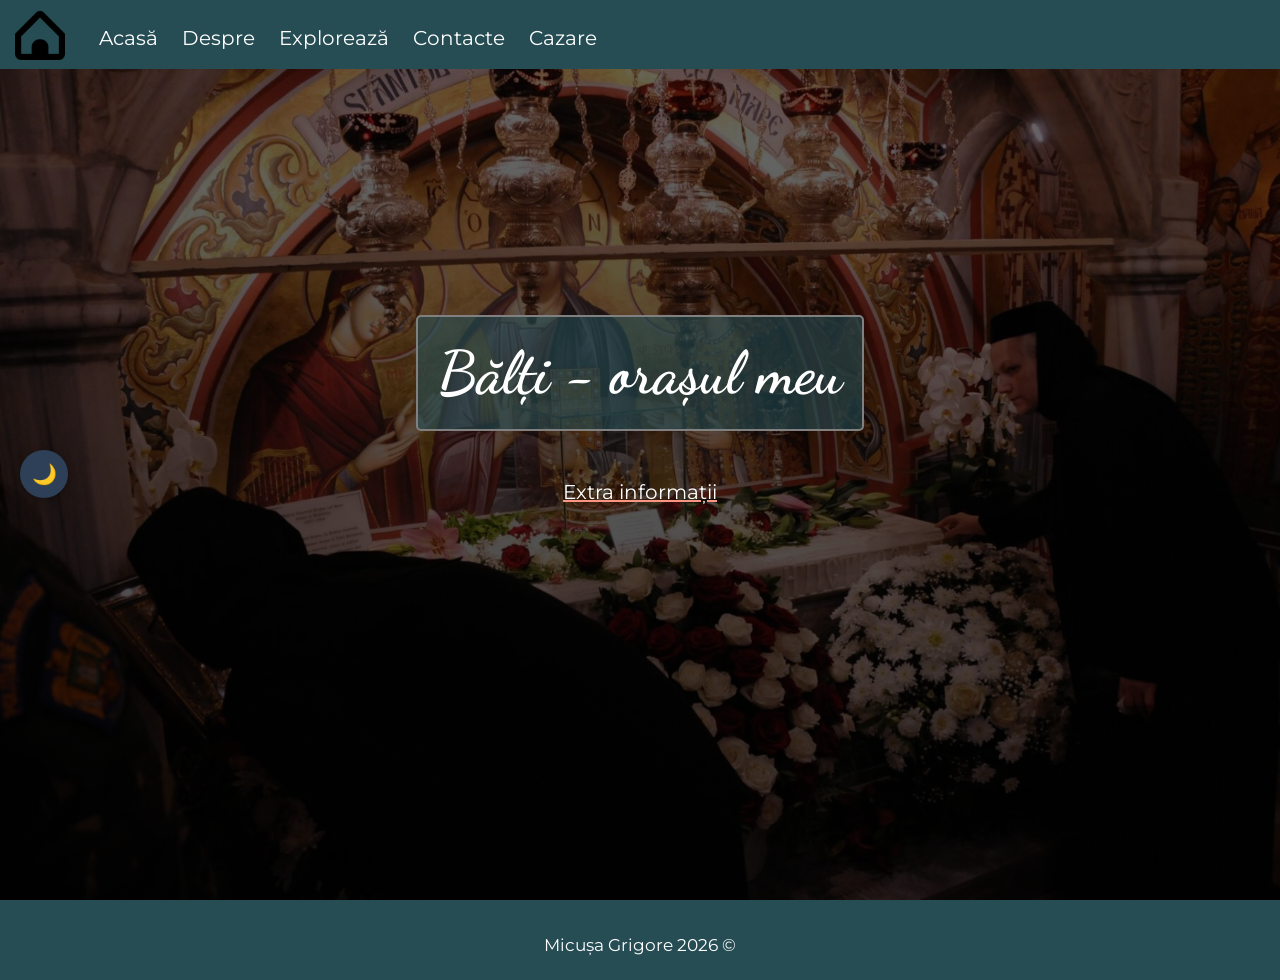
<file: index.html>
<!DOCTYPE html>
<html lang="en">
<head>
    <meta charset="UTF-8">
   <meta name="viewport" content="width=device-width, initial-scale=1.0">

<link rel="stylesheet" href="css/style.css">
<link rel="stylesheet" href="https://cdnjs.cloudflare.com/ajax/libs/font-awesome/6.1.1/css/all.min.css"/>
<link rel="icon" href="images/home.png">
<script src="js/script.js"></script>



    <title>Bălți - orașul meu</title>
</head>
<body>

    <header>
        <img class="logo" src="images/home.png" alt="Логотип">
        <navbar> 
            <a href="index.html">Acasă</a>
            <a href="pages/despre.html">Despre</a>
            <a href="pages/dostoprimechatel.html">Explorează</a>
            <a href="pages/contacte.html">Contacte</a>
            <a href="pages/cazare.html">Cazare</a>
            
        </navbar>
        <i id="hamburger" onclick="mobileMenu()" class="fa-solid fa-bars"></i>
    </header>

    <main>
        <section id="index">
            
            <div class="index-info">
                
            <h1>Bălți - orașul meu</h1>
            <br/>

            <a href="pages/index.html" class="link-index">Extra informații</a>

            </div>

        </section>

    </main>

    <footer>
        <span>Micușa Grigore 2026 ©</span>
    </footer>
    <button id="dark-toggle" onclick="toggleDark()">🌙</button>
</body>
</html>
</file>
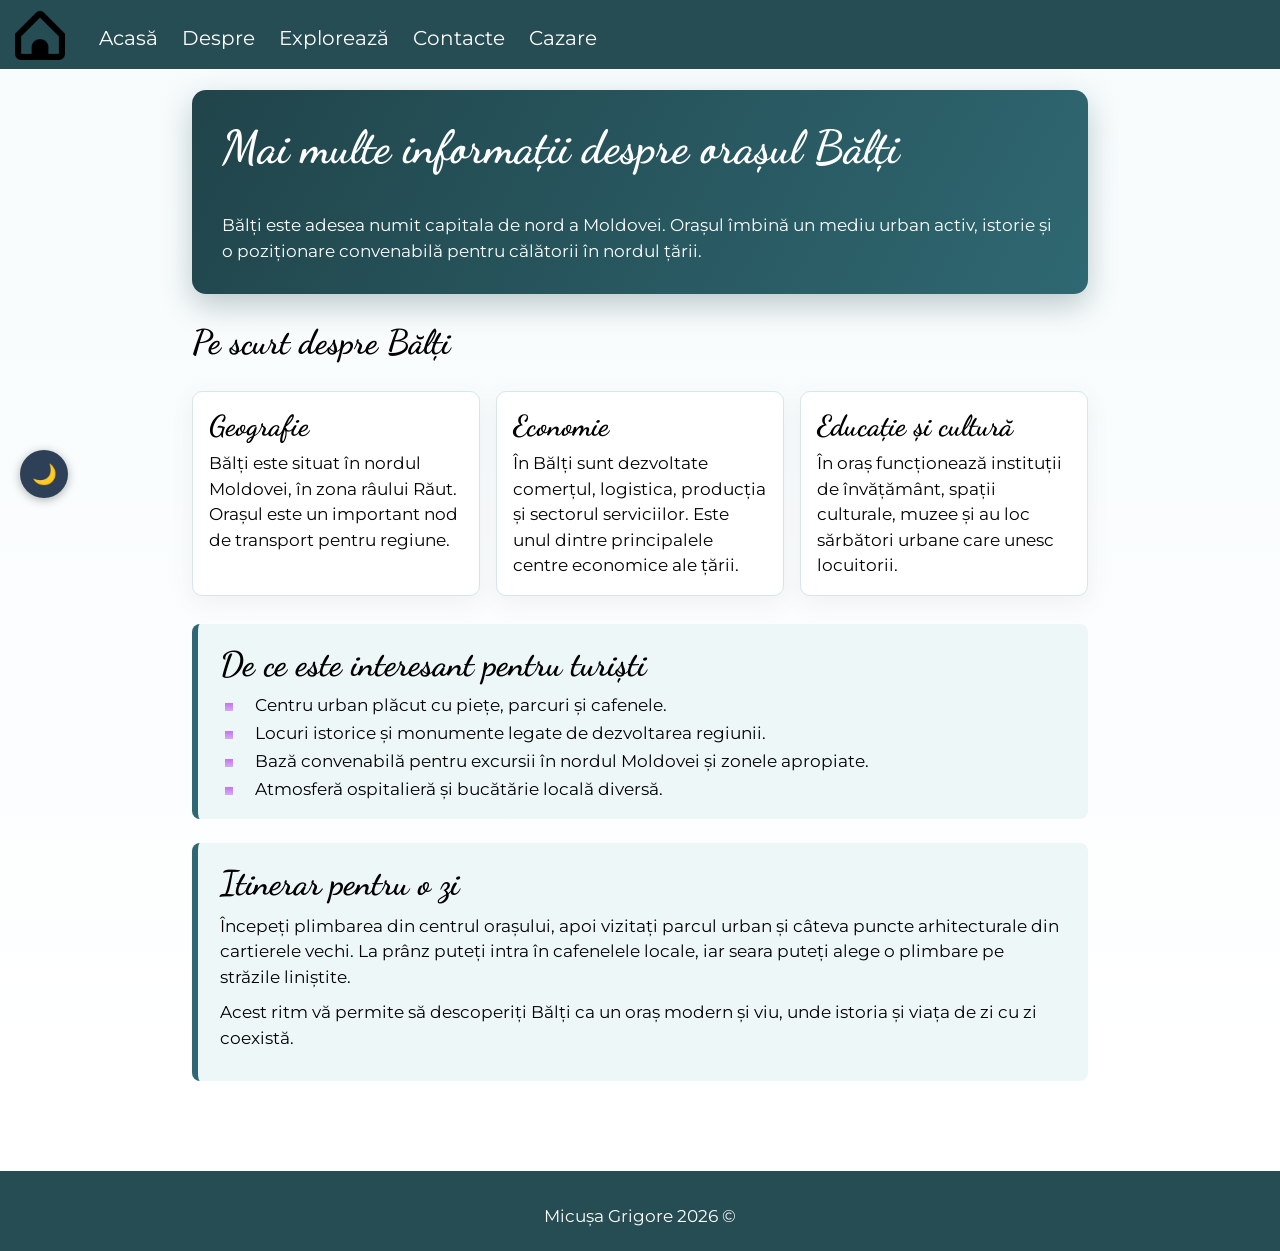
<file: pages/index.html>
<!DOCTYPE html>
<html lang="ro">
<head>
    <meta charset="UTF-8">
    <meta name="viewport" content="width=device-width, initial-scale=1.0">
    <link rel="stylesheet" href="../css/style.css">
    <link rel="stylesheet" href="https://cdnjs.cloudflare.com/ajax/libs/font-awesome/6.1.1/css/all.min.css"/>
    <link rel="icon" href="../images/home.png">
    <script src="../js/script.js"></script>
    <title>Bălți - Mai multe informații</title>
</head>
<body>

    <header>
        <img class="logo" src="../images/home.png" alt="Logo">
        <navbar>
            <a href="../index.html">Acasă</a>
            <a href="../pages/despre.html">Despre</a>
            <a href="../pages/dostoprimechatel.html">Explorează</a>
            <a href="../pages/contacte.html">Contacte</a>
            <a href="../pages/cazare.html">Cazare</a>
        </navbar>
        <i id="hamburger" onclick="mobileMenu()" class="fa-solid fa-bars"></i>
    </header>

    <main>
        <section class="more-info">
            <div class="more-info-hero">
                <h1>Mai multe informații despre orașul Bălți</h1>
                <p>
                    Bălți este adesea numit capitala de nord a Moldovei. Orașul îmbină
                    un mediu urban activ, istorie și o poziționare convenabilă pentru călătorii în nordul țării.
                </p>
            </div>

            <h2>Pe scurt despre Bălți</h2>
            <div class="info-grid">
                <article class="info-card">
                    <h3>Geografie</h3>
                    <p>
                        Bălți este situat în nordul Moldovei, în zona râului Răut.
                        Orașul este un important nod de transport pentru regiune.
                    </p>
                </article>

                <article class="info-card">
                    <h3>Economie</h3>
                    <p>
                        În Bălți sunt dezvoltate comerțul, logistica, producția și sectorul serviciilor.
                        Este unul dintre principalele centre economice ale țării.
                    </p>
                </article>

                <article class="info-card">
                    <h3>Educație și cultură</h3>
                    <p>
                        În oraș funcționează instituții de învățământ, spații culturale, muzee
                        și au loc sărbători urbane care unesc locuitorii.
                    </p>
                </article>
            </div>

            <div class="info-block">
                <h2>De ce este interesant pentru turiști</h2>
                <ul class="info-list">
                    <li>Centru urban plăcut cu piețe, parcuri și cafenele.</li>
                    <li>Locuri istorice și monumente legate de dezvoltarea regiunii.</li>
                    <li>Bază convenabilă pentru excursii în nordul Moldovei și zonele apropiate.</li>
                    <li>Atmosferă ospitalieră și bucătărie locală diversă.</li>
                </ul>
            </div>

            <div class="info-block">
                <h2>Itinerar pentru o zi</h2>
                <p>
                    Începeți plimbarea din centrul orașului, apoi vizitați parcul urban și
                    câteva puncte arhitecturale din cartierele vechi. La prânz puteți intra în cafenelele locale,
                    iar seara puteți alege o plimbare pe străzile liniștite.
                </p>
                <p>
                    Acest ritm vă permite să descoperiți Bălți ca un oraș modern și viu,
                    unde istoria și viața de zi cu zi coexistă.
                </p>
            </div>
        </section>
    </main>

    <footer>
        <span>Micușa Grigore 2026 ©</span>
    </footer>
    <button id="dark-toggle" onclick="toggleDark()">🌙</button>
</body>
</html>
</file>
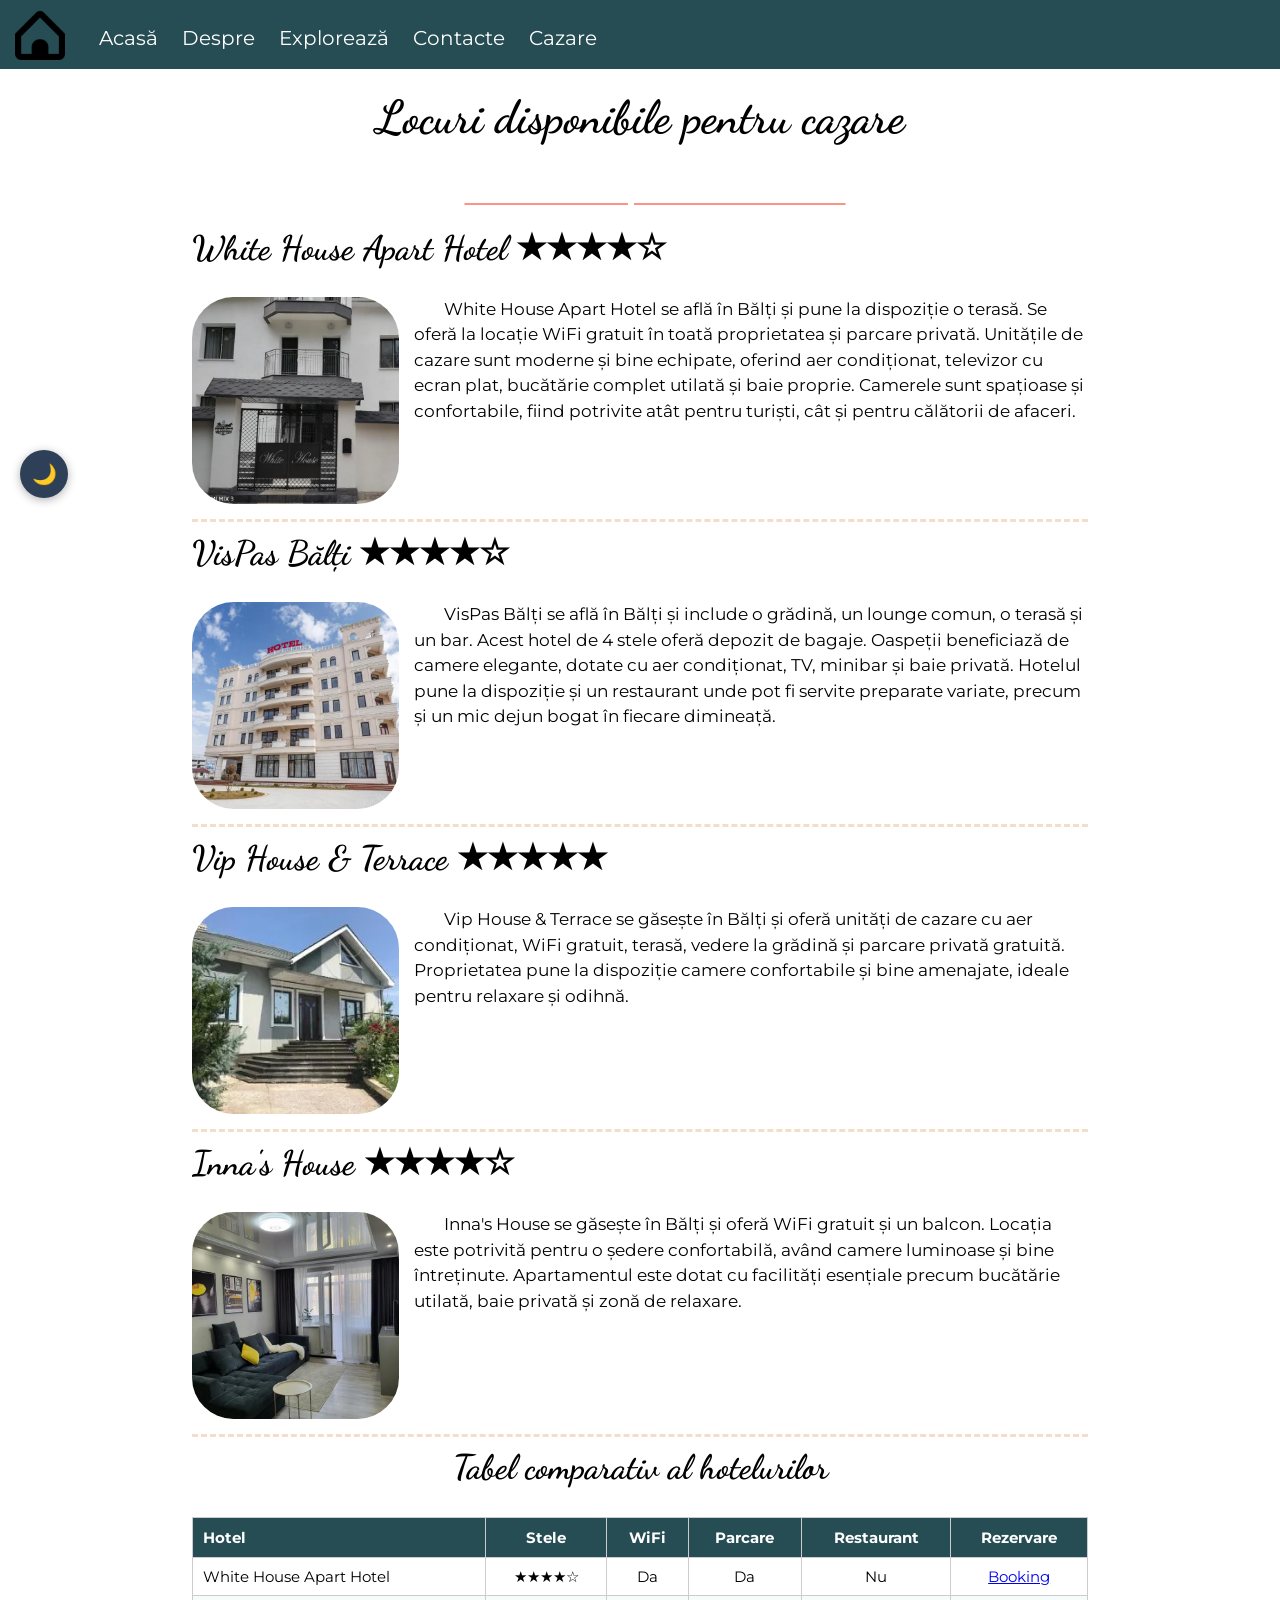
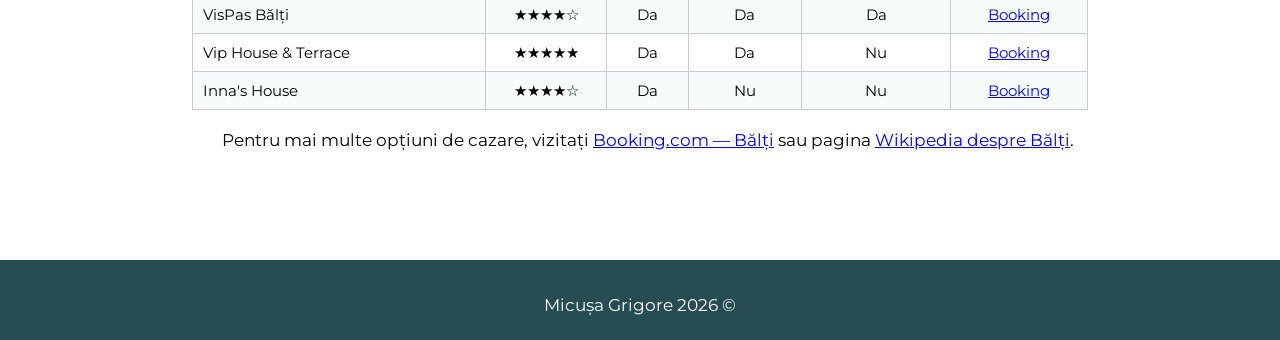
<file: pages/cazare.html>
<!DOCTYPE html>
<html lang="ro">
<head>
    <meta charset="UTF-8">
    <meta name="viewport" content="width=device-width, initial-scale=1.0">
    <!-- Foaie de stiluri principala -->
    <link rel="stylesheet" href="../css/style.css">
    <!-- Iconite Font Awesome -->
    <link rel="stylesheet" href="https://cdnjs.cloudflare.com/ajax/libs/font-awesome/6.1.1/css/all.min.css"/>
    <link rel="icon" href="../images/home.png">
    <!-- Script pentru meniul mobil -->
    <script src="../js/script.js"></script>
    <title>Bălți - Cazare</title>
</head>
<body>
    <!-- Header cu logo, navigare si hamburger pentru mobil -->
    <header>
        <img class="logo" src="../images/home.png" alt="Logo">
        <navbar>
            <a href="../index.html">Acasă</a>
            <a href="../pages/despre.html">Despre</a>
            <a href="../pages/dostoprimechatel.html">Explorează</a>
            <a href="../pages/contacte.html">Contacte</a>
            <a href="../pages/cazare.html">Cazare</a>
        </navbar>
        <i id="hamburger" onclick="mobileMenu()" class="fa-solid fa-bars"></i>
    </header>

    <main>
        <section>
            <h1 class="centered">Locuri disponibile pentru cazare</h1>

            <!-- Ancora catre tabelul comparativ -->
            <p class="centered">
                <a href="#tabel-comparativ" class="link-index">Vezi tabelul comparativ al hotelurilor ↓</a>
            </p>

            <!-- Hotel 1 -->
            <div class="loc1">
                <h2>White House Apart Hotel ★★★★☆</h2>
                <!-- Link extern catre Booking.com -->
                <a href="https://www.booking.com/hotel/md/white-house.ro.html" target="_blank">
                    <img src="../images/cazare1.png" alt="White House Apart Hotel">
                </a>
                <p>
                    White House Apart Hotel se află în Bălți și pune la dispoziție o terasă.
                    Se oferă la locație WiFi gratuit în toată proprietatea și parcare privată.
                    Unitățile de cazare sunt moderne și bine echipate, oferind aer condiționat,
                    televizor cu ecran plat, bucătărie complet utilată și baie proprie.
                    Camerele sunt spațioase și confortabile, fiind potrivite atât pentru turiști,
                    cât și pentru călătorii de afaceri.
                </p>
            </div>

            <!-- Hotel 2 -->
            <div class="loc1">
                <h2>VisPas Bălți ★★★★☆</h2>
                <a href="https://www.booking.com/hotel/md/vispas-balti.ro.html" target="_blank">
                    <img src="../images/cazare2.png" alt="VisPas Balti">
                </a>
                <p>VisPas Bălți se află în Bălți și include o grădină, un lounge comun, o terasă și un bar.
                    Acest hotel de 4 stele oferă depozit de bagaje. Oaspeții beneficiază de camere elegante,
                    dotate cu aer condiționat, TV, minibar și baie privată. Hotelul pune la dispoziție și un
                    restaurant unde pot fi servite preparate variate, precum și un mic dejun bogat în fiecare
                    dimineață.
                </p>
            </div>

            <!-- Hotel 3 -->
            <div class="loc1">
                <h2>Vip House &amp; Terrace ★★★★★</h2>
                <a href="https://www.booking.com/hotel/md/vip-house.ro.html" target="_blank">
                    <img src="../images/cazare3.png" alt="Vip House and Terrace">
                </a>
                <p>Vip House &amp; Terrace se găsește în Bălți și oferă unități de cazare cu aer condiționat,
                    WiFi gratuit, terasă, vedere la grădină și parcare privată gratuită. Proprietatea pune la
                    dispoziție camere confortabile și bine amenajate, ideale pentru relaxare și odihnă.
                </p>
            </div>

            <!-- Hotel 4 -->
            <div class="loc1">
                <h2>Inna's House ★★★★☆</h2>
                <a href="https://www.booking.com/hotel/md/innas-house-balti.ro.html" target="_blank">
                    <img src="../images/cazare4.png" alt="Inna's House">
                </a>
                <p>Inna's House se găsește în Bălți și oferă WiFi gratuit și un balcon. Locația este potrivită
                    pentru o ședere confortabilă, având camere luminoase și bine întreținute. Apartamentul este
                    dotat cu facilități esențiale precum bucătărie utilată, baie privată și zonă de relaxare.
                </p>
            </div>

            <!-- Tabel comparativ al hotelurilor - criteriul table -->
            <h2 id="tabel-comparativ" class="centered">Tabel comparativ al hotelurilor</h2>
            <table style="width:100%; border-collapse:collapse; margin-top:16px; font-size:15px;">
                <thead>
                    <tr style="background:#264d54; color:white;">
                        <th style="padding:10px; border:1px solid #ccc; text-align:left;">Hotel</th>
                        <th style="padding:10px; border:1px solid #ccc;">Stele</th>
                        <th style="padding:10px; border:1px solid #ccc;">WiFi</th>
                        <th style="padding:10px; border:1px solid #ccc;">Parcare</th>
                        <th style="padding:10px; border:1px solid #ccc;">Restaurant</th>
                        <th style="padding:10px; border:1px solid #ccc;">Rezervare</th>
                    </tr>
                </thead>
                <tbody>
                    <tr>
                        <td style="padding:9px 10px; border:1px solid #ccc;">White House Apart Hotel</td>
                        <td style="padding:9px 10px; border:1px solid #ccc; text-align:center;">★★★★☆</td>
                        <td style="padding:9px 10px; border:1px solid #ccc; text-align:center;">Da</td>
                        <td style="padding:9px 10px; border:1px solid #ccc; text-align:center;">Da</td>
                        <td style="padding:9px 10px; border:1px solid #ccc; text-align:center;">Nu</td>
                        <td style="padding:9px 10px; border:1px solid #ccc; text-align:center;"><a href="https://www.booking.com/hotel/md/white-house.ro.html" target="_blank">Booking</a></td>
                    </tr>
                    <tr style="background:#f6fbfc;">
                        <td style="padding:9px 10px; border:1px solid #ccc;">VisPas Bălți</td>
                        <td style="padding:9px 10px; border:1px solid #ccc; text-align:center;">★★★★☆</td>
                        <td style="padding:9px 10px; border:1px solid #ccc; text-align:center;">Da</td>
                        <td style="padding:9px 10px; border:1px solid #ccc; text-align:center;">Da</td>
                        <td style="padding:9px 10px; border:1px solid #ccc; text-align:center;">Da</td>
                        <td style="padding:9px 10px; border:1px solid #ccc; text-align:center;"><a href="https://www.booking.com/hotel/md/vispas-balti.ro.html" target="_blank">Booking</a></td>
                    </tr>
                    <tr>
                        <td style="padding:9px 10px; border:1px solid #ccc;">Vip House &amp; Terrace</td>
                        <td style="padding:9px 10px; border:1px solid #ccc; text-align:center;">★★★★★</td>
                        <td style="padding:9px 10px; border:1px solid #ccc; text-align:center;">Da</td>
                        <td style="padding:9px 10px; border:1px solid #ccc; text-align:center;">Da</td>
                        <td style="padding:9px 10px; border:1px solid #ccc; text-align:center;">Nu</td>
                        <td style="padding:9px 10px; border:1px solid #ccc; text-align:center;"><a href="https://www.booking.com/hotel/md/vip-house.ro.html" target="_blank">Booking</a></td>
                    </tr>
                    <tr style="background:#f6fbfc;">
                        <td style="padding:9px 10px; border:1px solid #ccc;">Inna's House</td>
                        <td style="padding:9px 10px; border:1px solid #ccc; text-align:center;">★★★★☆</td>
                        <td style="padding:9px 10px; border:1px solid #ccc; text-align:center;">Da</td>
                        <td style="padding:9px 10px; border:1px solid #ccc; text-align:center;">Nu</td>
                        <td style="padding:9px 10px; border:1px solid #ccc; text-align:center;">Nu</td>
                        <td style="padding:9px 10px; border:1px solid #ccc; text-align:center;"><a href="https://www.booking.com/hotel/md/innas-house-balti.ro.html" target="_blank">Booking</a></td>
                    </tr>
                </tbody>
            </table>

            <!-- Link extern catre resursa turistica -->
            <p style="margin-top:18px;">
                Pentru mai multe opțiuni de cazare, vizitați
                <a href="https://www.booking.com/city/md/balti.ro.html" target="_blank">Booking.com — Bălți</a>
                sau pagina
                <a href="https://ro.wikipedia.org/wiki/Bălți" target="_blank">Wikipedia despre Bălți</a>.
            </p>

        </section>
    </main>

    <!-- Footer cu drepturile de autor -->
    <footer>
        <span>Micușa Grigore 2026 ©</span>
    </footer>
    <button id="dark-toggle" onclick="toggleDark()">🌙</button>
</body>
</html>
</file>
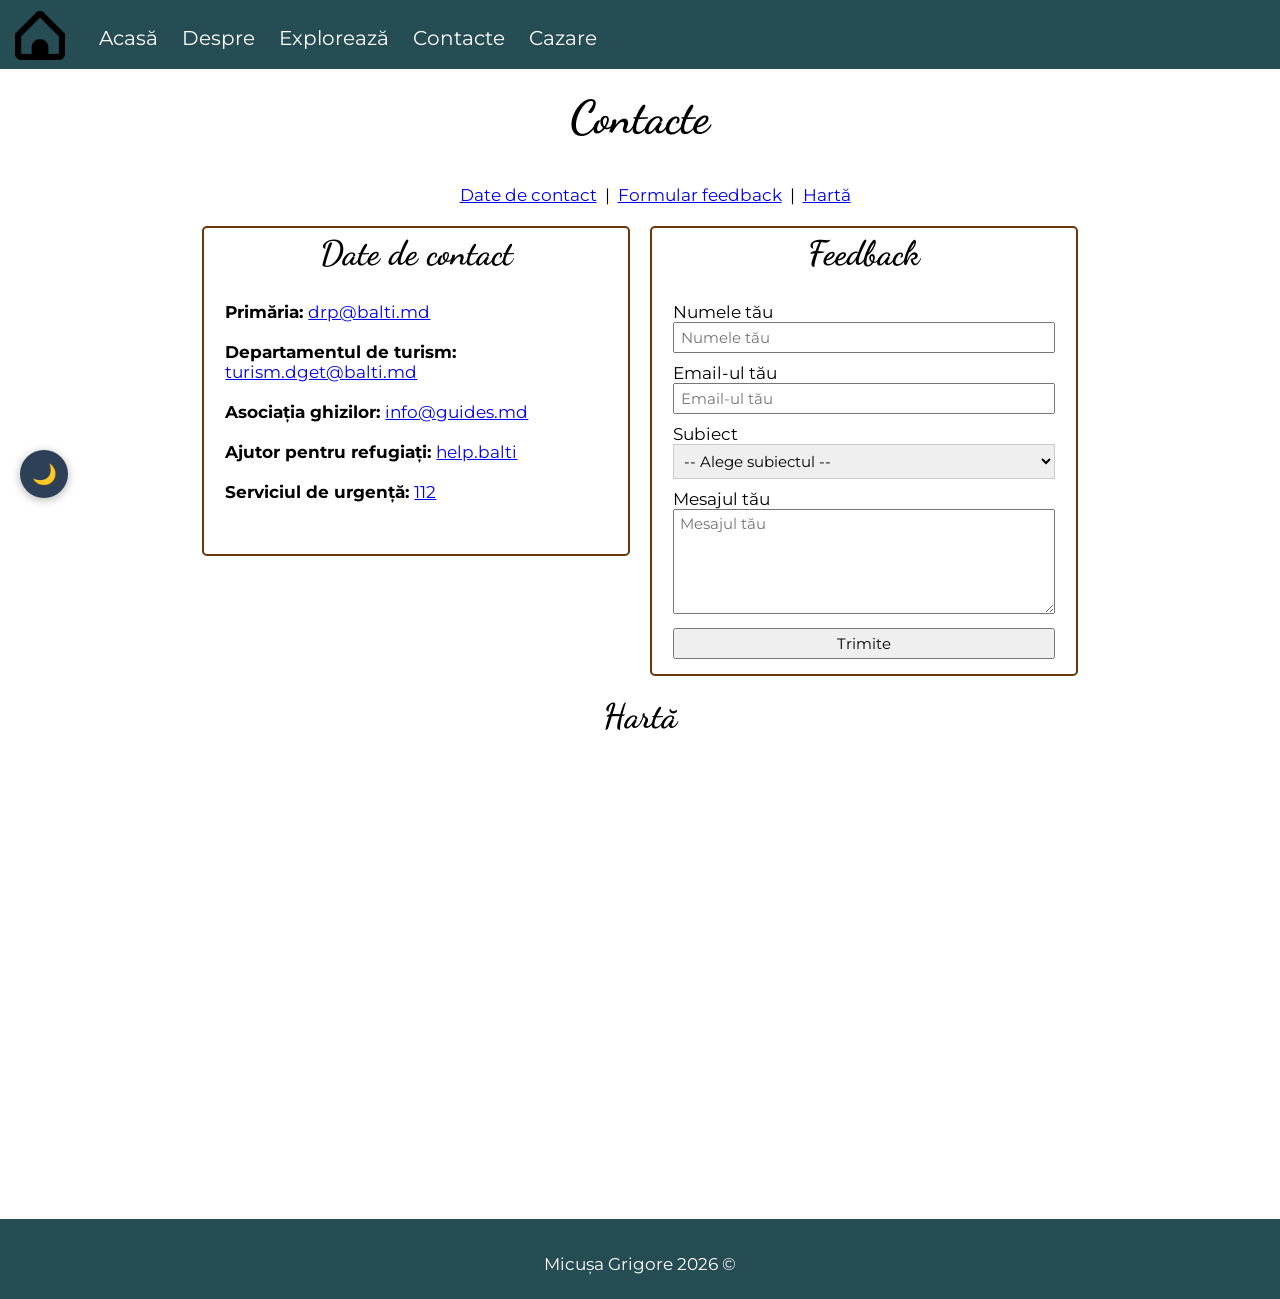
<file: pages/contacte.html>
<!DOCTYPE html>
<html lang="ro">
<head>
    <meta charset="UTF-8">
    <meta name="viewport" content="width=device-width, initial-scale=1.0">
    <!-- Foaie de stiluri principala -->
    <link rel="stylesheet" href="../css/style.css">
    <!-- Iconite Font Awesome -->
    <link rel="stylesheet" href="https://cdnjs.cloudflare.com/ajax/libs/font-awesome/6.1.1/css/all.min.css" />
    <link rel="icon" href="../images/home.png">
    <!-- Script pentru meniul mobil -->
    <script src="../js/script.js"></script>
    <title>Bălți - Contacte</title>
</head>
<body>
    <!-- Header cu navigare principala -->
    <header>
        <img class="logo" src="../images/home.png" alt="Logo">
        <navbar>
            <a href="../index.html">Acasă</a>
            <a href="../pages/despre.html">Despre</a>
            <a href="../pages/dostoprimechatel.html">Explorează</a>
            <a href="../pages/contacte.html">Contacte</a>
            <a href="../pages/cazare.html">Cazare</a>
        </navbar>
        <i id="hamburger" onclick="mobileMenu()" class="fa-solid fa-bars"></i>
    </header>

    <main>
        <section>
            <h1 class="centered">Contacte</h1>

            <!-- Linkuri ancora catre sectiunile paginii -->
            <p class="centered">
                <a href="#date-contact">Date de contact</a> &nbsp;|&nbsp;
                <a href="#feedback-form">Formular feedback</a> &nbsp;|&nbsp;
                <a href="#harta">Hartă</a>
            </p>

            <div class="row">
                <!-- Sectiunea cu datele de contact -->
                <div class="col-50">
                    <div class="contacte" id="date-contact">
                        <h2 class="centered">Date de contact</h2>
                        <b>Primăria: </b>
                        <a href="mailto:drp@balti.md">drp@balti.md</a>
                        <br/><br/>
                        <b>Departamentul de turism: </b>
                        <a href="mailto:turism.dget@balti.md">turism.dget@balti.md</a>
                        <br/><br/>
                        <b>Asociația ghizilor: </b>
                        <a href="mailto:info@guides.md">info@guides.md</a>
                        <br/><br/>
                        <!-- Link extern catre organizatie de ajutor -->
                        <b>Ajutor pentru refugiați: </b>
                        <a target="_blank" href="https://dopomogabalti.org/home_ru">help.balti</a>
                        <br/><br/>
                        <b>Serviciul de urgență: </b>
                        <a href="tel:112">112</a>
                        <br/><br/>
                    </div>
                </div>

                <!-- Formularul de feedback cu 4 inputuri diferite -->
                <div class="col-50">
                    <form class="cform" id="feedback-form">
                        <h2 class="centered">Feedback</h2>

                        <!-- Input 1: text - numele utilizatorului -->
                        <label for="nume">Numele tău</label>
                        <input type="text" id="nume" placeholder="Numele tău">

                        <!-- Input 2: email - adresa de email -->
                        <label for="email">Email-ul tău</label>
                        <input type="email" id="email" placeholder="Email-ul tău">

                        <!-- Input 3: select - subiectul mesajului -->
                        <label for="subiect">Subiect</label>
                        <select id="subiect" style="width:100%; padding:6px; font-size:15px; font-family:inherit; margin-bottom:10px; border:1px solid #ccc;">
                            <option value="">-- Alege subiectul --</option>
                            <option value="turism">Informații turistice</option>
                            <option value="cazare">Cazare</option>
                            <option value="transport">Transport</option>
                            <option value="altele">Altele</option>
                        </select>

                        <!-- Input 4: textarea - mesajul -->
                        <label for="mesaj">Mesajul tău</label>
                        <textarea id="mesaj" rows="5" placeholder="Mesajul tău"></textarea>

                        <!-- Buton de trimitere -->
                        <input type="submit" value="Trimite">
                    </form>
                </div>
            </div>

            <br/>

            <!-- Harta interactiva Google Maps -->
            <h2 id="harta" class="centered">Hartă</h2>
            <iframe class="harta"
                src="https://www.google.com/maps/embed?pb=!1m18!1m12!1m3!1d42907.97107232485!2d27.860093747606285!3d47.76693839751698!2m3!1f0!2f0!3f0!3m2!1i1024!2i768!4f13.1!3m3!1m2!1s0x40cb673a731f2613%3A0x75ffb7a54ede02d9!2z0JHQtdC70YzRhtGLLCDQnNC-0LvQtNC-0LLQsA!5e0!3m2!1sru!2s!4v1774688675212!5m2!1sru!2s"
                width="600" height="450" style="border:0;" allowfullscreen="" loading="lazy"
                referrerpolicy="no-referrer-when-downgrade"></iframe>

        </section>
    </main>

    <!-- Footer cu drepturile de autor -->
    <footer>
        <span>Micușa Grigore 2026 ©</span>
    </footer>
    <button id="dark-toggle" onclick="toggleDark()">🌙</button>
</body>
</html>
</file>
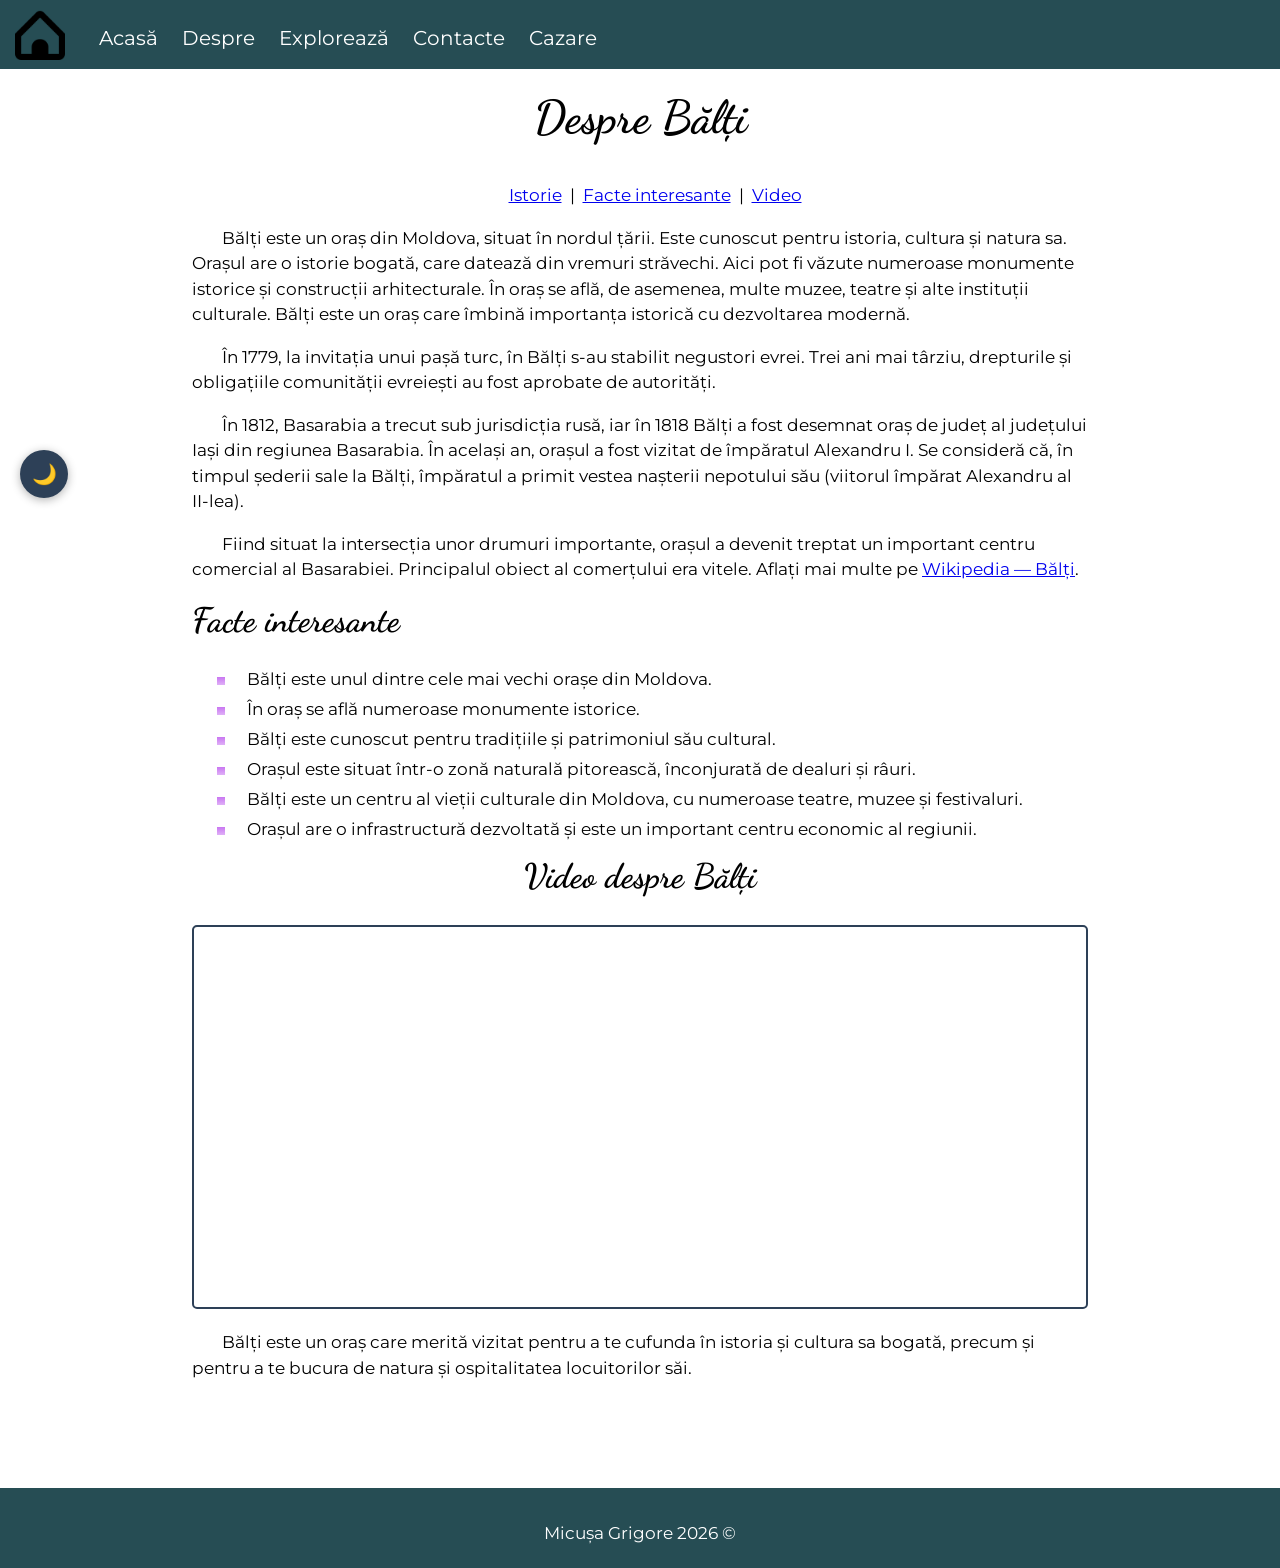
<file: pages/despre.html>
<!DOCTYPE html>
<html lang="ro">
<head>
    <meta charset="UTF-8">
    <meta name="viewport" content="width=device-width, initial-scale=1.0">
    <!-- Foaie de stiluri principala -->
    <link rel="stylesheet" href="../css/style.css">
    <!-- Iconite Font Awesome -->
    <link rel="stylesheet" href="https://cdnjs.cloudflare.com/ajax/libs/font-awesome/6.1.1/css/all.min.css" />
    <link rel="icon" href="../images/home.png">
    <!-- Script pentru meniul mobil -->
    <script src="../js/script.js"></script>
    <title>Bălți - Despre</title>
</head>
<body>
    <!-- Header cu navigare principala -->
    <header>
        <img class="logo" src="../images/home.png" alt="Logo">
        <navbar>
            <a href="../index.html">Acasă</a>
            <a href="../pages/despre.html">Despre</a>
            <a href="../pages/dostoprimechatel.html">Explorează</a>
            <a href="../pages/contacte.html">Contacte</a>
            <a href="../pages/cazare.html">Cazare</a>
        </navbar>
        <i id="hamburger" onclick="mobileMenu()" class="fa-solid fa-bars"></i>
    </header>

    <main>
        <section>
            <h1 class="centered">Despre Bălți</h1>

            <!-- Linkuri ancora catre sectiunile paginii -->
            <p class="centered">
                <a href="#istorie">Istorie</a> &nbsp;|&nbsp;
                <a href="#facte">Facte interesante</a> &nbsp;|&nbsp;
                <a href="#video">Video</a>
            </p>

            <!-- Sectiunea de istorie -->
            <div id="istorie">
                <p>
                    Bălți este un oraș din Moldova, situat în nordul țării. Este cunoscut pentru istoria, cultura și
                    natura sa. Orașul are o istorie bogată, care datează din vremuri străvechi. Aici pot fi văzute
                    numeroase monumente istorice și construcții arhitecturale. În oraș se află, de asemenea, multe
                    muzee, teatre și alte instituții culturale. Bălți este un oraș care îmbină importanța istorică
                    cu dezvoltarea modernă.
                </p>
                <p>
                    În 1779, la invitația unui pașă turc, în Bălți s-au stabilit negustori evrei. Trei ani mai
                    târziu, drepturile și obligațiile comunității evreiești au fost aprobate de autorități.
                </p>
                <p>
                    În 1812, Basarabia a trecut sub jurisdicția rusă, iar în 1818 Bălți a fost desemnat oraș de
                    județ al județului Iași din regiunea Basarabia. În același an, orașul a fost vizitat de împăratul
                    Alexandru I. Se consideră că, în timpul șederii sale la Bălți, împăratul a primit vestea nașterii
                    nepotului său (viitorul împărat Alexandru al II-lea).
                </p>
                <p>
                    Fiind situat la intersecția unor drumuri importante, orașul a devenit treptat un important centru
                    comercial al Basarabiei. Principalul obiect al comerțului era vitele.
                    Aflați mai multe pe
                    <!-- Link extern catre Wikipedia -->
                    <a href="https://ro.wikipedia.org/wiki/Bălți" target="_blank">Wikipedia — Bălți</a>.
                </p>
            </div>

            <!-- Sectiunea cu facte interesante -->
            <h2 id="facte">Facte interesante</h2>
            <ul>
                <li>Bălți este unul dintre cele mai vechi orașe din Moldova.</li>
                <li>În oraș se află numeroase monumente istorice.</li>
                <li>Bălți este cunoscut pentru tradițiile și patrimoniul său cultural.</li>
                <li>Orașul este situat într-o zonă naturală pitorească, înconjurată de dealuri și râuri.</li>
                <li>Bălți este un centru al vieții culturale din Moldova, cu numeroase teatre, muzee și festivaluri.</li>
                <li>Orașul are o infrastructură dezvoltată și este un important centru economic al regiunii.</li>
            </ul>

            <!-- Sectiunea video despre Balti -->
            <h2 id="video" class="centered">Video despre Bălți</h2>
            <iframe class="vframe" src="https://www.youtube.com/embed/JYJQPVX7NnI?si=W3P_TrQyk-pBWSZm"
                title="YouTube video player" frameborder="0"
                allow="accelerometer; autoplay; clipboard-write; encrypted-media; gyroscope; picture-in-picture; web-share"
                referrerpolicy="strict-origin-when-cross-origin" allowfullscreen></iframe>

            <p>
                Bălți este un oraș care merită vizitat pentru a te cufunda în istoria și cultura sa bogată, precum
                și pentru a te bucura de natura și ospitalitatea locuitorilor săi.
            </p>

        </section>
    </main>

    <!-- Footer cu drepturile de autor -->
    <footer>
        <span>Micușa Grigore 2026 ©</span>
    </footer>
    <button id="dark-toggle" onclick="toggleDark()">🌙</button>
</body>
</html>
</file>
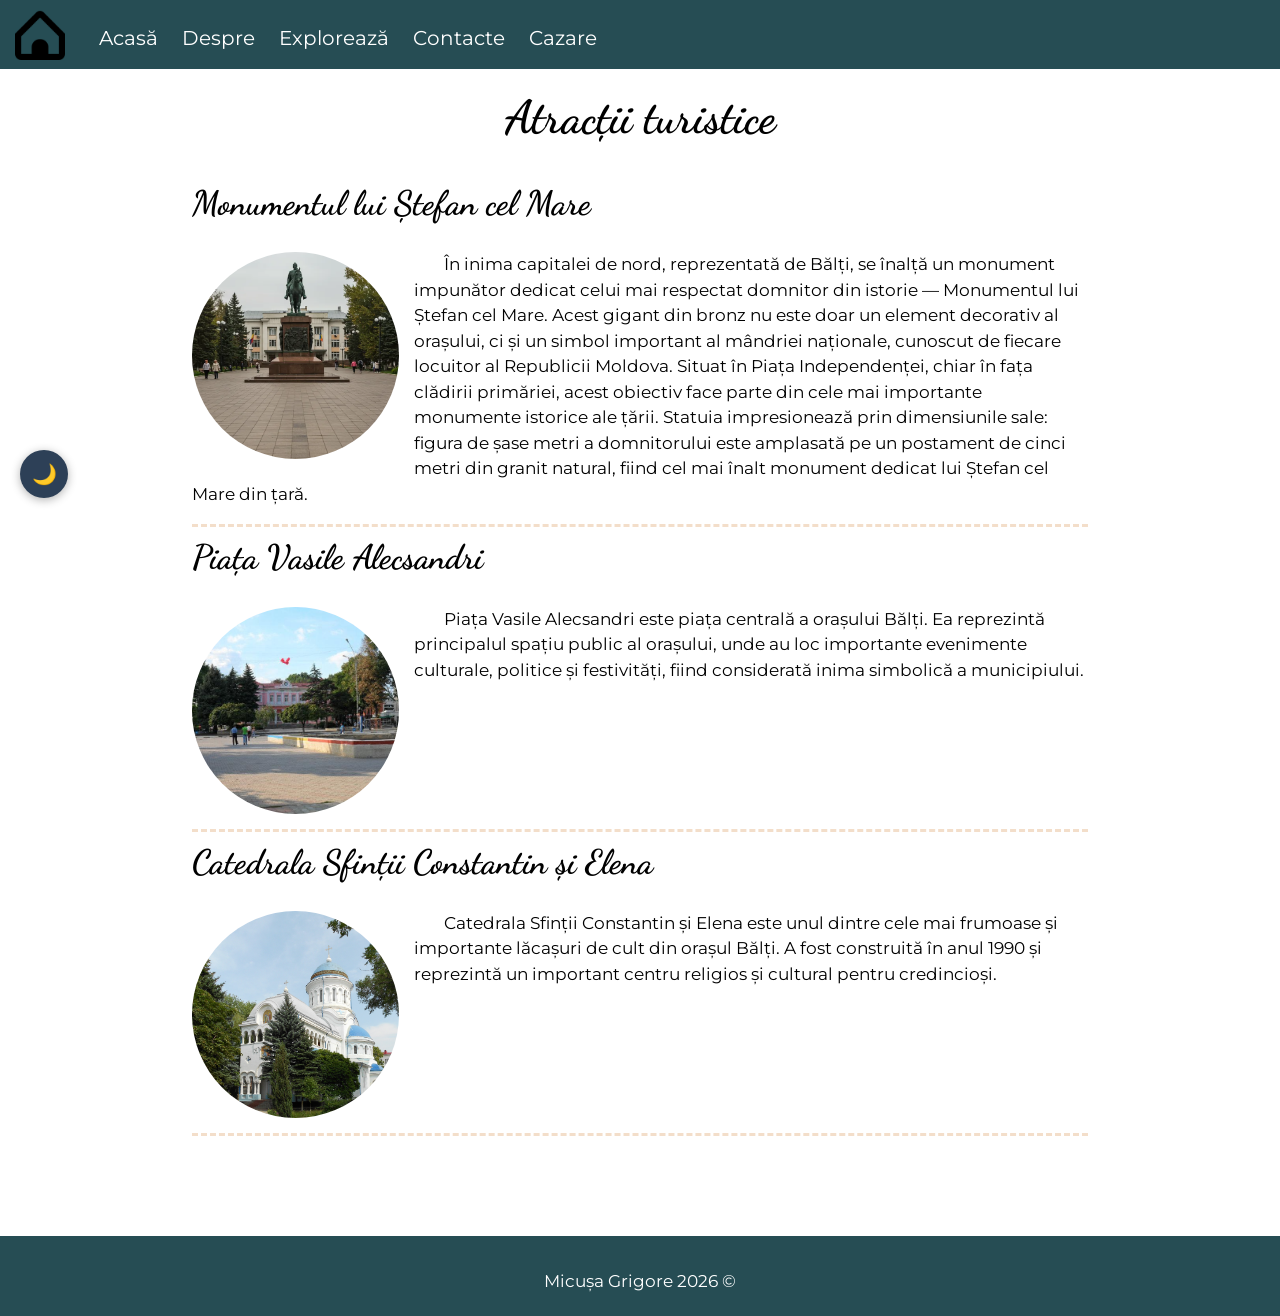
<file: pages/dostoprimechatel.html>
<!DOCTYPE html>
<html lang="ro">
<head>
    <meta charset="UTF-8">
    <meta name="viewport" content="width=device-width, initial-scale=1.0">

<link rel="stylesheet" href="../css/style.css">
<link rel="stylesheet" href="https://cdnjs.cloudflare.com/ajax/libs/font-awesome/6.1.1/css/all.min.css"/>
<link rel="icon" href="../images/home.png">
<script src="../js/script.js"></script>

    <title>Bălți - orașul meu</title>
</head>
<body>

    <header>
        <img class="logo" src="../images/home.png" alt="Logo">
        <navbar> 
            <a href="../index.html">Acasă</a>
            <a href="../pages/despre.html">Despre</a>
            <a href="../pages/dostoprimechatel.html">Explorează</a>
            <a href="../pages/contacte.html">Contacte</a>
            <a href="../pages/cazare.html">Cazare</a>
        </navbar>
        <i id="hamburger" onclick="mobileMenu()" class="fa-solid fa-bars"></i>
    </header>

    <main>

        <section>
            <h1 class="centered">Atracții turistice</h1>

            <div class="loc">

                <h2>Monumentul lui Ștefan cel Mare</h2>
                <img src="../images/pameatnik.png" alt="Monumentul lui Ștefan cel Mare">
                <p>
                    În inima capitalei de nord, reprezentată de Bălți, se înalță un monument impunător dedicat celui mai respectat domnitor din istorie — Monumentul lui Ștefan cel Mare. Acest gigant din bronz nu este doar un element decorativ al orașului, ci și un simbol important al mândriei naționale, cunoscut de fiecare locuitor al Republicii Moldova.
                    Situat în Piața Independenței, chiar în fața clădirii primăriei, acest obiectiv face parte din cele mai importante monumente istorice ale țării. Statuia impresionează prin dimensiunile sale: figura de șase metri a domnitorului este amplasată pe un postament de cinci metri din granit natural, fiind cel mai înalt monument dedicat lui Ștefan cel Mare din țară.
                </p>
            </div>

            <div class="loc">
                <h2>Piața Vasile Alecsandri</h2>
                <img src="../images/97_big.jpg" alt="Piața Vasile Alecsandri">
                <p>Piața Vasile Alecsandri este piața centrală a orașului Bălți. Ea reprezintă principalul spațiu public al orașului, unde au loc importante evenimente culturale, politice și festivități, fiind considerată inima simbolică a municipiului.
                </p>
            </div>

            <div class="loc">
                <h2>Catedrala Sfinții Constantin și Elena</h2>
                <img src="../images/cdi.jpg" alt="Catedrala Sfinții Constantin și Elena">
                <p>Catedrala Sfinții Constantin și Elena este unul dintre cele mai frumoase și importante lăcașuri de cult din orașul Bălți. A fost construită în anul 1990 și reprezintă un important centru religios și cultural pentru credincioși.
                </p>

            </div>

        </section>

    </main>

    <footer>
        <span>Micușa Grigore 2026 ©</span>
    </footer>
    <button id="dark-toggle" onclick="toggleDark()">🌙</button>
</body>
</html>
</file>
<file: css/style.css>
﻿@import url('https://fonts.googleapis.com/css2?family=Dancing+Script:wght@400..700&family=Montserrat:ital,wght@0,100..900;1,100..900&display=swap');

* {
    box-sizing: border-box;
}

body {
    margin: 0;
     font-family: "Montserrat", sans-serif;
     font-size: 17px;
}

main {
    min-height: 100vh;
}

header {
    background: #264d54;
    position: fixed;
    width: 100%;
    top: 0;
    padding: 10px 15px 5px 15px;
}
/* ===== DARK MODE ===== */

body.dark {
    background-color: #1a1a2e;
    color: #e0e0e0;
}

body.dark header {
    background: #0f0f1a;
}

body.dark footer {
    background: #0f0f1a;
}

body.dark .table-wrapper {
    background: #1e2a3a;
    box-shadow: 0 2px 12px rgba(0,0,0,0.4);
}

body.dark .table-wrapper h2 {
    background-color: #0f1e2e !important;
}

body.dark .info-table thead tr {
    background-color: #1a2535 !important;
}

body.dark .info-table th {
    color: #90b4d4 !important;
    background-color: #1a2535 !important;
    border-bottom: 2px solid #2d4057 !important;
}

body.dark .info-table td {
    color: #d0d0d0 !important;
    border-bottom: 1px solid #2a3a4a !important;
}

body.dark .info-table tr:hover td {
    background-color: #1e3048 !important;
}

body.dark .info-table td:first-child {
    color: #90b4d4 !important;
}

body.dark .note {
    color: #8899aa !important;
}

/* Butonul dark mode */
#dark-toggle {
    position: fixed;
    top: 50%;
    left: 20px;
    z-index: 9999;
    background: #2d4057;
    color: white;
    border: none;
    border-radius: 50%;
    width: 48px;
    height: 48px;
    font-size: 20px;
    cursor: pointer;
    box-shadow: 0 2px 10px rgba(0,0,0,0.3);
    transition: background 0.3s ease;
}

#dark-toggle:hover {
    background: #1a2535;
}

.yt-frame {
    width: 100%;
    height: 56vw;
    max-height: 500px;
    border: 3px solid #fa9483;
    border-radius: 5px;
    box-shadow: rgb(38, 57, 77) 0px 20px 30px -10px;
    display: block;
}
navbar {
    margin-left: 30px;
    margin-bottom: 10px;
    display: inline-block;
    overflow: auto;
}

navbar a {
    color: white;
    text-decoration: none;
    margin-right: 20px;
    font-size: 20px;
}

navbar a:hover {
    color: #f3deca;
    text-decoration: underline 1px;
}

footer {
    min-height: 80px;
    background: #264d54;
    text-align: center;
    color: white;
    padding-top: 35px;
}

p {
    line-height: 150%;
    text-indent: 30px;
}

li {
    margin-top: 10px;
    padding-left: 15px;
    list-style-image: linear-gradient(hsla(280, 82%, 57%, 0.685), hsla(280, 82%, 57%, 0.397));
}

h1, h2, h3, h4, h5, h6 {
    margin-top: 0;
      font-family: "Dancing Script", cursive;
}

h1 {
    font-size: 270%;
}

h2 {
    font-size: 200%;
}

section {
    padding: 90px 15%;
}

.logo {
    height: 50px;
}

#index {
    background:  linear-gradient(hsla(0, 0%, 0%, 0.582), #000000bd), url('../images/index.png');
    background-size: cover;
    min-height: 100vh;
}

.index-info {
    margin-top: 25vh;
    text-align: center;
}

.index-info h1 {
    font-size: 350%;
    color: white;
    border: 2px solid gray;
    display: inline-block;
    padding: 20px;
    border-radius: 5px;
    background-color: hsla(189, 38%, 24%, 0.598);
}

.link-index {
    color: white;
    text-decoration: underline #fa9483 2px;
    font-size: 20px;
}

.link-index:hover {
    color: #fedeca;
}

.more-info {
    background: linear-gradient(180deg, #f6fbfc 0%, #ffffff 100%);
}

.more-info-hero {
    background: linear-gradient(120deg, #20444a, #2f6872);
    color: white;
    padding: 30px;
    border-radius: 14px;
    margin-bottom: 28px;
    box-shadow: rgba(38, 77, 84, 0.28) 0px 12px 30px;
}

.more-info-hero p {
    text-indent: 0;
    margin: 10px 0 0;
}

.info-grid {
    display: grid;
    grid-template-columns: repeat(3, minmax(220px, 1fr));
    gap: 16px;
    margin: 20px 0 28px;
}

.info-card {
    background: #ffffff;
    border: 1px solid #d5e7ea;
    border-radius: 10px;
    padding: 16px;
    box-shadow: rgba(100, 100, 111, 0.08) 0px 7px 22px 0px;
}

.info-card h3 {
    font-size: 170%;
    margin-bottom: 8px;
}

.info-card p {
    text-indent: 0;
    margin: 0;
}

.info-block {
    margin-top: 24px;
    padding: 20px 22px;
    background: #eef7f8;
    border-left: 6px solid #2f6872;
    border-radius: 8px;
}

.info-block h2 {
    margin-bottom: 10px;
}

.info-block p {
    text-indent: 0;
    margin: 0 0 10px;
}

.info-list {
    margin: 0;
    padding-left: 20px;
}

.info-list li {
    margin-top: 8px;
}

.centered {
    text-align: center;
}

.vframe {
    width: 100%;
    height: 30vw;
    border: 2px solid #2d4057;
    border-radius: 5px;
}

.loc {
    overflow: auto;
    border-bottom: 3px #f3deca dashed;
    margin-bottom: 10px;
}

.loc img {
    height: 23vh;
    width: 23vh;
    object-fit: cover;
    border-radius: 50%;
    float:left;
    margin-right: 15px;
    margin-bottom: 15px;
}


.loc1 {
    overflow: auto;
    border-bottom: 3px #f3deca dashed;
    margin-bottom: 10px;
}


.loc1 img {
    height: 23vh;
    width: 23vh;
    object-fit: cover;
    border-radius: 20%;
    float:left;
    margin-right: 15px;
    margin-bottom: 15px;
}


.harta {
    width: 100%;
    height: 40vh;
}

.row {
    overflow: auto;
}

[class^="col-"] {
    float: left;
    padding: 0px 10px;
}

.col-50 {
    width: 50%;
}

.contacte {
    border: 2px solid #693607;
    border-radius: 5px;
    background-color: #ffffff9b;
    padding: 5px 5%;
    height: 330px;
    margin-bottom: 15px;
}

.cform {
    border: 2px solid #693607;
    border-radius: 5px;
    background-color: #ffffff9b;
    padding: 5px 5%;
}

.cform input, .cform textarea {
    width: 100%;
    padding: 15px;
    font-size: 15px;
    font-family: inherit;
    margin-bottom: 10px;
    padding: 4px 6px;
    
}

#hamburger {
    color: white;
    font-size: 28px;
    position: absolute;
    right: 22px;
    top: 24px;
    cursor: pointer;
    display: none;
}

/* media trebue sa fie la sfirsitul fisierului */
@media (max-width: 800px) {

    body {
        font-size: 16px;
    }
  section {
    padding: 90px 10px;
  }

  .index-info h1 {
    font-size: 250%;
  }

  .vframe {
    height: 55vw;
  }

  .info-grid {
    grid-template-columns: 1fr;
  }

  .more-info-hero {
    padding: 22px;
  }

  [class^="col-"] {
   width: 100% !important;
}

  navbar {
    display: block;
    margin-left: 0;
    margin-top: 10px;
  }

  navbar a {
    display: none;
    margin-right: 0;
    padding: 10px 0;
    width: 100%;
  }

  navbar.mobile a {
    display: block;
    text-align: center;
  }

  #hamburger {
    display: block;
  }
}
</file>
